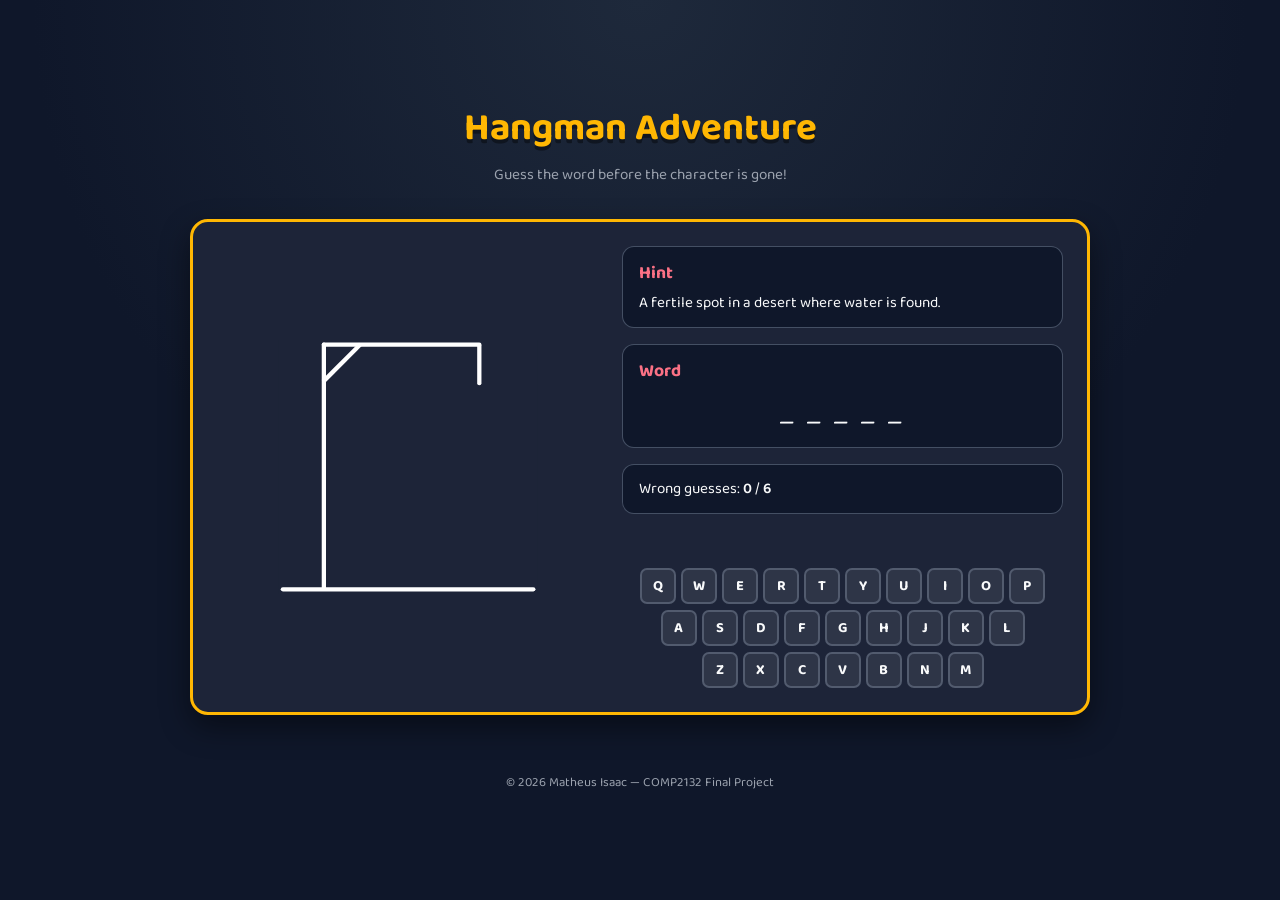
<file: index.html>
<!DOCTYPE html>
<html lang="en">
<head>
  <meta charset="UTF-8">
  <title>Hangman Game | Final Project</title>
  <meta name="viewport" content="width=device-width, initial-scale=1.0">

  <link rel="stylesheet" href="css/style.css">

  <link rel="apple-touch-icon" sizes="180x180" href="favicon/apple-touch-icon.png">
  <link rel="icon" type="image/png" sizes="32x32" href="favicon/favicon-32x32.png">
  <link rel="icon" type="image/png" sizes="16x16" href="favicon/favicon-16x16.png">
  <link rel="icon" type="image/x-icon" href="favicon/favicon.ico">
  <link rel="manifest" href="favicon/site.webmanifest">

  <script src="js/game.js" defer></script>
</head>
<body>
  <header class="site-header">
    <h1>Hangman Adventure</h1>
    <p class="subtitle">Guess the word before the character is gone!</p>
  </header>

  <main class="game-layout">
    <section class="game-card">
      <div class="hangman-panel">
        <img id="hangmanImg" src="images/hangman-0.svg" alt="Hangman drawing" class="hangman-img">
      </div>

      <div class="info-panel">
        <div class="hint-box">
          <h2>Hint</h2>
          <p id="hintText">Loading hint...</p>
        </div>

        <div class="word-box">
          <h2>Word</h2>
          <div id="wordDisplay" class="word-display">_ _ _ _</div>
        </div>

        <div class="status-box">
          <p>Wrong guesses: <span id="wrongCount">0</span> / <span id="maxGuesses">6</span></p>
        </div>

        <div id="message" class="message"></div>

        <div id="keyboard" class="keyboard" role="group" aria-label="Virtual keyboard"></div>
      </div>
    </section>
  </main>

  <footer class="site-footer">
    <p>&copy; 2026 Matheus Isaac — COMP2132 Final Project</p>
  </footer>

  <div id="resultModal" class="modal-overlay" role="dialog" aria-modal="true" aria-labelledby="modalTitle">
    <div class="modal-card">
      <img id="modalGif" src="images/victory.gif" alt="Result animation" class="modal-gif">
      <h2 id="modalTitle" class="modal-title" aria-live="polite"></h2>
      <p id="modalMsg" class="modal-msg"></p>
      <button id="modalPlayAgain" class="play-again-btn">Play Again</button>
    </div>
  </div>

</body>
</html>
</file>
<file: css/style.css>
@import url("https://fonts.googleapis.com/css2?family=Baloo+2:wght@400;600;700&display=swap");
*,
*::before,
*::after {
  box-sizing: border-box;
}

body {
  margin: 0;
  min-height: 100vh;
  font-family: "Baloo 2", system-ui, -apple-system, BlinkMacSystemFont, sans-serif;
  background: radial-gradient(circle at top, #1e293b 0, #0f172a 55%);
  color: #f9fafb;
  display: flex;
  flex-direction: column;
  justify-content: center;
  align-items: center;
  gap: 0;
}

.site-header {
  text-align: center;
  padding: 1.5rem 1rem 0.5rem;
}
.site-header h1 {
  margin: 0;
  font-size: 2.4rem;
  color: #ffb703;
  text-shadow: 0 4px 0 rgba(0, 0, 0, 0.4);
}
.site-header .subtitle {
  margin: 0.25rem 0 0;
  color: #9ca3af;
  font-size: 0.95rem;
}

.game-layout {
  width: 100%;
  padding: 1.5rem 1rem 2rem;
  display: flex;
  flex-direction: row;
  justify-content: center;
  align-items: center;
  gap: 0;
}

.game-card {
  background: #1d2438;
  border-radius: 18px;
  box-shadow: 0 12px 30px rgba(0, 0, 0, 0.45);
  border: 3px solid #ffb703;
  max-width: 900px;
  width: 100%;
  padding: 1.5rem;
  display: flex;
  flex-direction: row;
  justify-content: center;
  align-items: center;
  gap: 1.5rem;
  flex-wrap: wrap;
}

.hangman-panel {
  flex: 1 1 260px;
  display: flex;
  flex-direction: column;
  justify-content: center;
  align-items: center;
  gap: 0;
}

.hangman-img {
  width: 100%;
  max-width: 260px;
}

.info-panel {
  flex: 1 1 320px;
  display: flex;
  flex-direction: column;
  justify-content: center;
  align-items: center;
  gap: 1rem;
  align-items: stretch;
}

.hint-box,
.word-box,
.status-box {
  background: rgba(15, 23, 42, 0.9);
  border-radius: 12px;
  padding: 0.75rem 1rem;
  border: 1px solid rgba(148, 163, 184, 0.4);
}
.hint-box h2,
.word-box h2,
.status-box h2 {
  margin: 0 0 0.25rem;
  font-size: 1.1rem;
  color: #fb7185;
}
.hint-box p,
.word-box p,
.status-box p {
  margin: 0;
  font-size: 0.95rem;
  color: #f9fafb;
}

.word-display {
  font-size: 1.8rem;
  letter-spacing: 0.25rem;
  text-align: center;
  margin-top: 0.25rem;
}

.status-box {
  font-size: 0.9rem;
}
.status-box span {
  font-weight: 600;
}

.message {
  min-height: 1.4rem;
  font-size: 0.95rem;
  font-weight: 600;
  text-align: center;
}
.message.error {
  color: #f97373;
}
.message.success {
  color: #4ade80;
}

.keyboard {
  display: flex;
  flex-direction: column;
  justify-content: center;
  align-items: center;
  gap: 6px;
  width: 100%;
  min-width: 320px;
}

.kb-row {
  display: flex;
  flex-direction: row;
  justify-content: center;
  align-items: center;
  gap: 5px;
  flex-wrap: nowrap;
}

.kb-key {
  width: 36px;
  height: 36px;
  border-radius: 7px;
  border: 2px solid rgba(148, 163, 184, 0.35);
  background: rgba(255, 255, 255, 0.08);
  color: #f9fafb;
  font-family: "Baloo 2", sans-serif;
  font-size: 0.9rem;
  font-weight: 700;
  cursor: pointer;
  transition: background 0.15s ease, border-color 0.15s ease, transform 0.1s ease, opacity 0.2s ease;
}
.kb-key:hover:not(:disabled) {
  background: rgba(255, 183, 3, 0.18);
  border-color: #ffb703;
  transform: translateY(-2px);
}
.kb-key:active:not(:disabled) {
  transform: translateY(1px);
}
.kb-key.correct {
  background: rgba(74, 222, 128, 0.25);
  border-color: #4ade80;
  color: #4ade80;
  opacity: 1;
}
.kb-key.wrong {
  background: rgba(249, 115, 115, 0.15);
  border-color: #f97373;
  color: #f97373;
  opacity: 0.6;
}
.kb-key:disabled {
  cursor: not-allowed;
}

@keyframes shake {
  0%, 100% {
    transform: translateX(0);
  }
  20% {
    transform: translateX(-4px);
  }
  60% {
    transform: translateX(4px);
  }
  80% {
    transform: translateX(-2px);
  }
}
.kb-key.shake {
  animation: shake 0.35s ease;
}

.play-again-btn {
  width: 100%;
  padding: 0.6rem 0.75rem;
  border-radius: 999px;
  border: none;
  background: #0ea5e9;
  color: #0b1120;
  font-family: "Baloo 2", sans-serif;
  font-weight: 700;
  font-size: 1rem;
  cursor: pointer;
  box-shadow: 0 6px 0 rgba(0, 0, 0, 0.4);
  transition: transform 0.1s ease, box-shadow 0.1s ease, filter 0.15s ease;
}
.play-again-btn:hover:not(:disabled) {
  filter: brightness(1.05);
}
.play-again-btn:active:not(:disabled) {
  transform: translateY(2px);
  box-shadow: 0 3px 0 rgba(0, 0, 0, 0.5);
}
.play-again-btn:disabled {
  opacity: 0.4;
  cursor: not-allowed;
  box-shadow: none;
}

.modal-overlay {
  position: fixed;
  inset: 0;
  background: rgba(0, 0, 0, 0.85);
  display: flex;
  flex-direction: column;
  justify-content: center;
  align-items: center;
  gap: 0;
  z-index: 100;
  opacity: 0;
  pointer-events: none;
  transition: opacity 0.35s ease;
}
.modal-overlay.active {
  opacity: 1;
  pointer-events: all;
}

.modal-card {
  background: #1d2438;
  border-radius: 22px;
  border: 2px solid rgba(255, 183, 3, 0.35);
  box-shadow: 0 24px 60px rgba(0, 0, 0, 0.7);
  padding: 2rem 2.5rem;
  display: flex;
  flex-direction: column;
  justify-content: center;
  align-items: center;
  gap: 1rem;
  max-width: 360px;
  width: 90%;
  text-align: center;
  transform: scale(0.85) translateY(20px);
  transition: transform 0.35s ease-out;
}

.modal-overlay.active .modal-card {
  transform: scale(1) translateY(0);
}

.modal-gif {
  width: 180px;
  height: 180px;
  object-fit: contain;
}

.modal-title {
  margin: 0;
  font-size: 1.9rem;
}
.modal-title.win {
  color: #4ade80;
  text-shadow: 0 3px 0 rgba(0, 0, 0, 0.4);
}
.modal-title.lose {
  color: #f97373;
  text-shadow: 0 3px 0 rgba(0, 0, 0, 0.4);
}

.modal-msg {
  margin: 0;
  font-size: 1rem;
  color: #9ca3af;
}

.site-footer {
  padding: 0.75rem 1rem 1.25rem;
  text-align: center;
  font-size: 0.8rem;
  color: #9ca3af;
}

@media (max-width: 720px) {
  .game-card {
    padding: 1.25rem;
  }
  .word-display {
    font-size: 1.5rem;
    letter-spacing: 0.18rem;
  }
  .kb-key {
    width: 30px;
    height: 30px;
    font-size: 0.78rem;
  }
}
@media (max-width: 400px) {
  .kb-key {
    width: 26px;
    height: 26px;
    font-size: 0.7rem;
    border-radius: 5px;
  }
}
</file>
